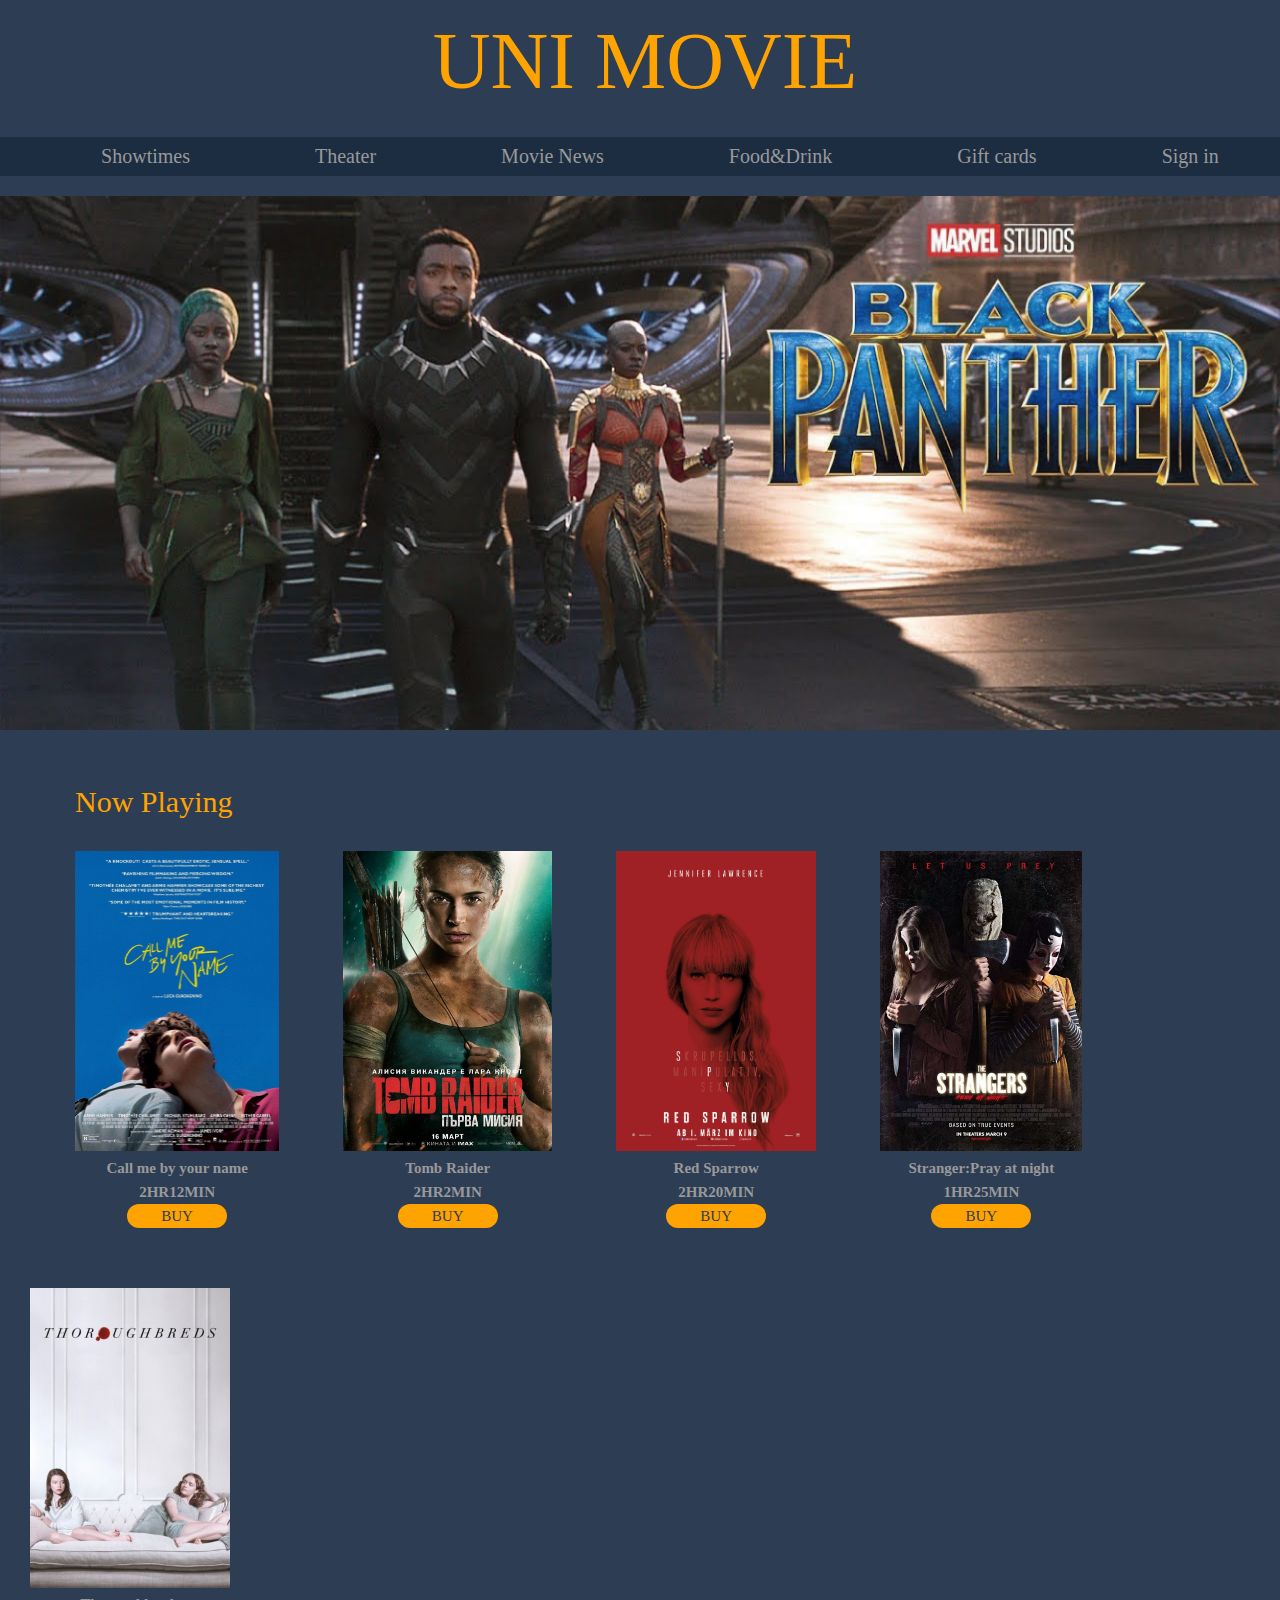
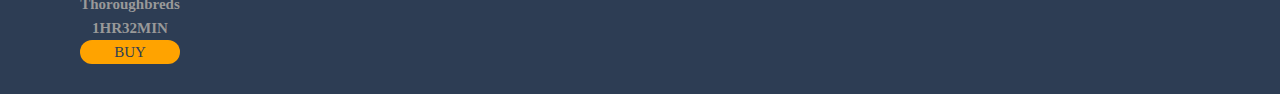
<file: index.html>
<!DOCTYPE html>
<html lang="en">

<head>
  <meta charset="UTF-8">
  <meta name="viewport" content="width=device-width, initial-scale=1.0">

  <!-- Set a page title -->
  <title>Starter Project</title>

  <!-- Site Styles -->
  <link rel="stylesheet" href="/css/tachyons.min.css">
  <link rel="stylesheet" href="/css/main.css">
</head>

<body>

  <!-- Delete the example and start coding here! -->
  <div class="title">
    UNI MOVIE
  </div>
  <div class="navigation">
    <ul>
      <li><a href="#">Showtimes</a></li>
      <li><a href="#">Theater</a></li>
      <li><a href="#">Movie News</a></li>
      <li><a href="#">Food&Drink</a></li>
      <li><a href="#">Gift cards</a></li>
      <li><a href="#">Sign in</a></li>
    </ul>
  </div>
  <div class="pic1">
    <img src="1.png" alt="1" width="1500px">
  </div>
  </div>
  <div class="nowplaying">
    Now Playing
  </div>

  <div class="nowplaypic">
    <div class="second1">
      <img src="2.jpg" alt="2" height="300px">
      <h2>
        Call me by your name
      </h2>
      <h2>
       2HR12MIN</h2>
      <div class="bt1">


        <a href="2.html" style="color: #2d3d54;">BUY</a>
      </div>
    </div>

    <div class="second2">
      <img src="3.png" alt="3" height="300px">
      <h2>
          Tomb Raider
        </h2>
      <h2>
         2HR2MIN</h2>
      <div class="bt1">
        BUY</div>

    </div>


    <div class="second3">
      <img src="4.jpg" alt="4" height="300px">
      <h2>
          Red Sparrow
        </h2>
      <h2>
         2HR20MIN</h2>
      <div class="bt1">
        BUY</div>
    </div>

    <div class="second4">
      <img src="5.jpg" alt="5" height="300px">
      <h2>
          Stranger:Pray at night
        </h2>
      <h2>
         1HR25MIN</h2>
      <div class="bt1">
        BUY</div>
    </div>

    <div class="second5">
      <img src="6.jpg" alt="6" height="300px">
      <h2>
          Thoroughbreds
        </h2>
      <h2>
         1HR32MIN</h2>
      <div class="bt1">
        BUY
      </div>
    </div>


  </div>
  <!-- Site JavaScript -->
  <script src="/javascript/toggleClass.js" charset="utf-8"></script>
  <script src="/javascript/main.js" charset="utf-8"></script>
</body>

</html>
</file>
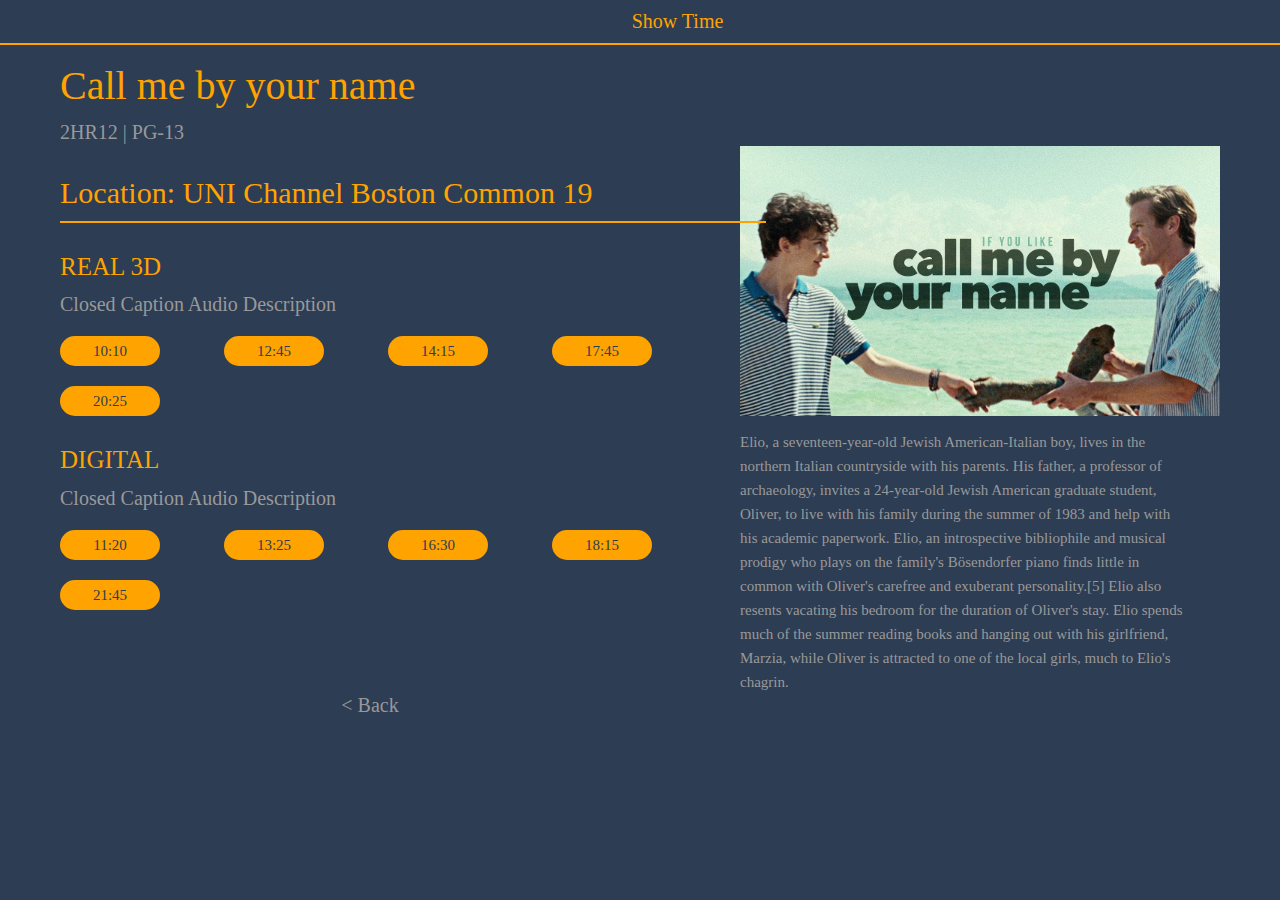
<file: 2.html>
<!DOCTYPE html>
<html lang="en">

<head>
  <meta charset="UTF-8">
  <meta name="viewport" content="width=device-width, initial-scale=1.0">

  <!-- Set a page title -->
  <title>Starter Project</title>

  <!-- Site Styles -->
  <link rel="stylesheet" href="/css/tachyons.min.css">
  <link rel="stylesheet" href="/css/main.css">
</head>

<body>

  <!-- Delete the example and start coding here! -->

  <body>

    <div class="showtime">
      Show Time
    </div>

    <hr <HR style="FILTER: alpha(opacity=100,finishopacity=0,style=1)" width="100%" color=#ffa300 SIZE=3>

    <div class="infotitle">
      Call me by your name
    </div>
    <div class="timeinfo">
      2HR12 | PG-13
    </div>

    <div class="secondpage">
      <div class="left">
        <div class="location">
          Location: UNI Channel Boston Common 19
        </div>

        <hr style="position:absolute;left:60px;" width="55%" color=#ffa300 SIZE=3>

        <div class="REAL3D">
          <div class="real">
            REAL 3D
          </div>
          <div class="detail">
            Closed Caption Audio Description
          </div>
          <div class="bt2">

            <a href="3.html" style="color: #2d3d54;">10:10</a>
          </div>

          <div class="bt2">
            12:45</div>
          <div class="bt2">
            14:15</div>
          <div class="bt2">
            17:45</div>
          <div class="bt2">
            20:25</div>
          <div class="digitai">
            <div class="DIGITAL">
              DIGITAL
            </div>
            <div class="detail">
              Closed Caption Audio Description
            </div>
            <div class="bt2">
              11:20</div>
            <div class="bt2">
              13:25</div>
            <div class="bt2">
              16:30</div>
            <div class="bt2">
              18:15</div>
            <div class="bt2">
              21:45</div>
          </div>
        </div>
      </div>

      <div class="right">
        <div class="moviepic">
          <img src="7.jpg" alt="7" width="500px">
        </div>

        <div class="movinfo">
          Elio, a seventeen-year-old Jewish American-Italian boy, lives in the northern Italian countryside with his parents. His father, a professor of archaeology, invites a 24-year-old Jewish American graduate student, Oliver, to live with his family during
          the summer of 1983 and help with his academic paperwork. Elio, an introspective bibliophile and musical prodigy who plays on the family's Bösendorfer piano finds little in common with Oliver's carefree and exuberant personality.[5] Elio also
          resents vacating his bedroom for the duration of Oliver's stay. Elio spends much of the summer reading books and hanging out with his girlfriend, Marzia, while Oliver is attracted to one of the local girls, much to Elio's chagrin.

        </div>
      </div>
      <div class="back">
        <a href="index.html" style="color: #999999;">
          < Back</a>
      </div>
    </div>

    <!-- Site JavaScript -->
    <script src="/javascript/toggleClass.js" charset="utf-8"></script>
    <script src="/javascript/main.js" charset="utf-8"></script>
  </body>

</html>
</file>
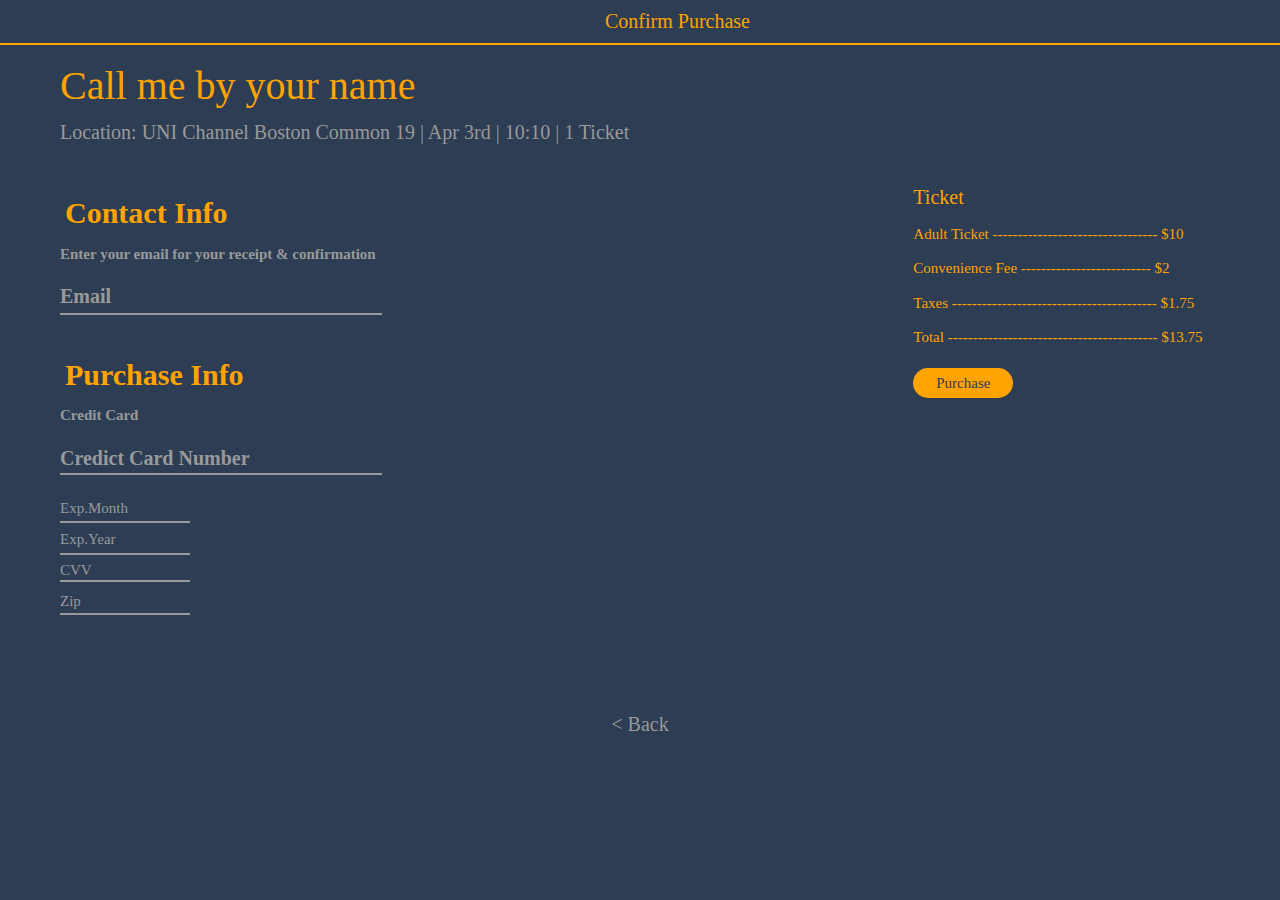
<file: 3.html>
<!DOCTYPE html>
<html lang="en">

<head>
  <meta charset="UTF-8">
  <meta name="viewport" content="width=device-width, initial-scale=1.0">

  <!-- Set a page title -->
  <title>Starter Project</title>

  <!-- Site Styles -->
  <link rel="stylesheet" href="/css/tachyons.min.css">
  <link rel="stylesheet" href="/css/main.css">
</head>

<body>

  <!-- Delete the example and start coding here! -->




  <div class="Confirm">
    Confirm Purchase
  </div>
  <hr <HR style="FILTER: alpha(opacity=100,finishopacity=0,style=1)" width="100%" color=#ffa300 SIZE=3>
  <div class="infotitle">
    Call me by your name
  </div>
  <div class="timeinfo">
    Location: UNI Channel Boston Common 19 | Apr 3rd | 10:10 | 1 Ticket
  </div>

  <div class="all3">

    <div class="left">
      <h5>  Contact Info</h5>
      <h4>Enter your email for your receipt & confirmation</h4>
      <h3>
    Email</h3>
      <hr style="position:absolute;left:60px;top:305px;" width="25%" color=#999999 SIZE=3>
      <h5>  Purchase Info</h5>
      <h4>Credit Card</h4>
      <h3>Credict Card Number</h3>
      <hr style="position:absolute;left:60px;top:465px;" width="25%" color=#999999 SIZE=3>


      <div class="credictinfo">
        <div class="exp">
          Exp.Month
          <hr style="position:absolute;left:60px;top:513px;" width="10%" color=#999999 SIZE=3>
        </div>
        <div class="exp">
          Exp.Year
          <hr style="position:absolute;left:60px;top:545px;" width="10%" color=#999999 SIZE=3>
        </div>
        <div class="exp">
          CVV
          <hr style="position:absolute;left:60px;top:572px;" width="10%" color=#999999 SIZE=3>
        </div>
        <div class="exp">
          Zip
          <hr style="position:absolute;left:60px;top:605px;" width="10%" color=#999999 SIZE=3>
        </div>
      </div>
    </div>


    <div class="right">
      <div class="buyticket">
        Ticket
      </div>
      <div class="ticketinfo">
        Adult Ticket --------------------------------- $10
      </div>
      <div class="ticketinfo">
        Convenience Fee -------------------------- $2
      </div>
      <div class="ticketinfo">
        Taxes ----------------------------------------- $1.75
      </div>

      <div class="ticketinfo">
        Total ------------------------------------------ $13.75
      </div>
      <div class="bt2">
        <a href="4.html" style="color: #2d3d54;">Purchase</a>
      </div>

    </div>
  </div>
  </div>
  <div class="back2">
    <a href="2.html" style="color: #999999;">
      < Back</a>
  </div>
</body>
<!-- Site JavaScript -->
<script src="/javascript/toggleClass.js" charset="utf-8"></script>
<script src="/javascript/main.js" charset="utf-8"></script>


</html>
</file>
<file: css/main.css>
/* ========================================
 * CSS written here will override Tachyons
 * ======================================== */
body {
  background-color: #2d3d54;
}

.title {
  font-family: Futura LT ExtraBold;
  font-size: 80px;
  color: #ffa300;
  padding: 15px 0 10px 10px;
  text-align: center;
}
.navigation {
  color: #999999;
  background-color: #1c2d42;
  font-size: 20px;
  font-family: Futura LT Medium;
  text-align: center;
  padding: 0 0 0 0;
}
li {
  display: inline-block;
  padding: 8px 60px 8px 60px;
}
a {
  text-decoration: none;
  color: #999999;
}

.nowplaying {
  font-family: Futura LT ExtraBold;
  font-size: 30px;
  color: #ffa300;
  margin-left: 30px;
  padding: 50px 0 2px 45px;
}
h2 {
  font-size: 15px;
  font-family: Futura LT Medium;
  margin: 0;
  line-height: 1.6;
  color: #999999;
}

.bt1 {
  font-size: 15px;
  font-family: Futura LT Medium;
  margin: auto;
  line-height: 1.6;
  background-color: #ffa300;
  color: #2d3d54;
  border-radius: 50px;
  width: 100px;
  text-align: center;
}

.second1 {
  padding: 30px;
  margin-left: 45px;
  border: 10px;
  display: inline-block;
  text-align: center;
}
.second2 {
  padding: 30px;
  margin: auto;
  border: 10px;
  display: inline-block;
  text-align: center;
}
.second3 {
  padding: 30px;
  margin: auto;
  border: 10px;
  display: inline-block;
  text-align: center;
}
.second4 {
  padding: 30px;
  margin: auto;
  border: 10px;
  display: inline-block;
  text-align: center;
}
.second5 {
  padding: 30px;
  margin: auto;
  border: 10px;
  display: inline-block;
  text-align: center;
}
.test {
  line-height: 1.6;
}
.test {
  color: magenta;
  transition: all 1s ease-out;
}

.test:hover {
  color: cyan;
}

.nd {
  font-family: sans-serif;
  padding: 50px;
}
.nd {
  font-size: 10vw;
  color: blue;
  margin: 0;
}
.nd {
  line-height: 1.6;
}
@keyframes fadeAndMove {
  from {
    opacity: 0;
    transform: translateX(0);
  }
  to {
    opacity: 0;
    transform: translateX(100px);
  }
}
.nd {
  animation-name: multi-fade;
  animation-duration: 2s;
  animation-timing-function: ease-out;
  animation-delay: 400ms;
  animation-iteration-count: 2;
}

/* Second page */
.secondpage {
  display: grid;
  grid-template-columns: 2fr 1fr;
}
.showtime {
  font-family: Futura LT ExtraBold;
  font-size: 20px;
  text-align: center;
  color: #ffa300;
  margin-left: 30px;
  padding: 10px 0 2px 45px;
  max-width: 100%;
}
.infotitle {
  font-family: Futura LT ExtraBold;
  font-size: 40px;
  text-align: left;
  color: #ffa300;
  margin-left: 15px;
  padding: 10px 0 2px 45px;
  max-width: 100%;
}
.timeinfo {
  font-family: Futura LT Medium;
  font-size: 20px;
  text-align: left;
  color: #999999;
  margin-left: 15px;
  padding: 10px 0 2px 45px;
  max-width: 100%;
}
.location {
  font-family: Futura LT ExtraBold;
  font-size: 30px;
  text-align: left;
  color: #ffa300;
  margin-left: 15px;
  margin-top: 20px;
  padding: 10px 0 2px 45px;
  max-width: 100%;
}
.All {
  display: inline-flex;
  grid-gap: 10px;
  width: 1000px;
}

.real {
  font-family: Futura LT Medium;
  font-size: 25px;
  text-align: left;
  color: #ffa300;
  margin-left: 15px;
  margin-top: 30px;
  padding: 10px 0 2px 45px;
  max-width: 100%;
}
.detail {
  color: #999999;
  font-size: 20px;
  font-family: Futura LT Medium;
  text-align: left;
  margin-left: 60px;
  margin-top: 10px;
}
.bt2 {
  font-size: 15px;
  font-family: Futura LT Medium;
  margin-left: 60px;
  margin-top: 20px;
  line-height: 2;
  background-color: #ffa300;
  color: #2d3d54;
  border-radius: 50px;
  width: 100px;
  text-align: center;
  display: inline-block;
}
.DIGITAL {
  font-family: Futura LT Medium;
  font-size: 25px;
  text-align: left;
  color: #ffa300;
  margin-left: 15px;
  margin-top: 20px;
  padding: 10px 0 2px 45px;
  max-width: 100%;
}

.moviepic {
  margin-right: 60px;
  max-width: 100%;
}
.movinfo {
  font-size: 15px;
  font-family: Futura LT Medium;
  width: 450px;
  line-height: 1.6;
  color: #999999;
  text-align: left;
  margin-right: 90px;
  margin-top: 10px;
}
.back {
  color: #999999;
  font-size: 20px;
  font-family: Futura LT Medium;
  text-align: center;
}
.back2 {
  color: #999999;
  font-size: 20px;
  font-family: Futura LT Medium;
  text-align: center;
  margin-top: 100px;
}
/* Third page */
.all3 {
  display: grid;
  grid-template-columns: 2fr 1fr;
}
.Confirm {
  font-family: Futura LT ExtraBold;
  font-size: 20px;
  text-align: center;
  color: #ffa300;
  margin-left: 30px;
  padding: 10px 0 2px 45px;
  max-width: 100%;
}
.a {
  color: #2d3d54;
}
h5 {
  font-family: Futura LT Medium;
  font-size: 30px;
  text-align: left;
  color: #ffa300;
  margin-left: 60px;
  margin-top: 40px;
  margin-bottom: 5px;
  padding: 10px 0 0 5px;
  max-width: 100%;
}
h3 {
  font-family: Futura LT Medium;
  font-size: 20px;
  text-align: left;
  color: #999999;
  margin-left: 15px;
  padding: 0 0 0px 45px;
  max-width: 100%;
}
h4 {
  font-family: Futura LT Medium;
  font-size: 15px;
  text-align: left;
  color: #999999;
  margin-left: 15px;
  margin-top: 2px;
  padding: 10px 0 2px 45px;
  max-width: 100%;
}
.exp {
  font-family: Futura LT Medium;
  font-size: 15px;
  text-align: left;
  color: #999999;
  margin-left: 15px;
  margin-top: 2px;
  padding: 10px 0 2px 45px;
  max-width: 100%;
}
.buyticket {
  font-family: Futura LT Medium;
  font-size: 20px;
  text-align: left;
  color: #ffa300;
  margin-left: 15px;
  margin-top: 30px;
  padding: 10px 0 2px 45px;
  max-width: 100%;
}
.ticketinfo {
  font-family: Futura LT Medium;
  font-size: 15px;
  text-align: left;
  color: #ffa300;
  margin-left: 15px;
  margin-top: 5px;
  padding: 10px 0 2px 45px;
  max-width: 100%;
}
/* Forth page */
.done {
  font-family: Futura LT Medium;
  font-size: 25px;
  text-align: center;
  color: #ffa300;
  margin-top: 300px;
}
</file>
